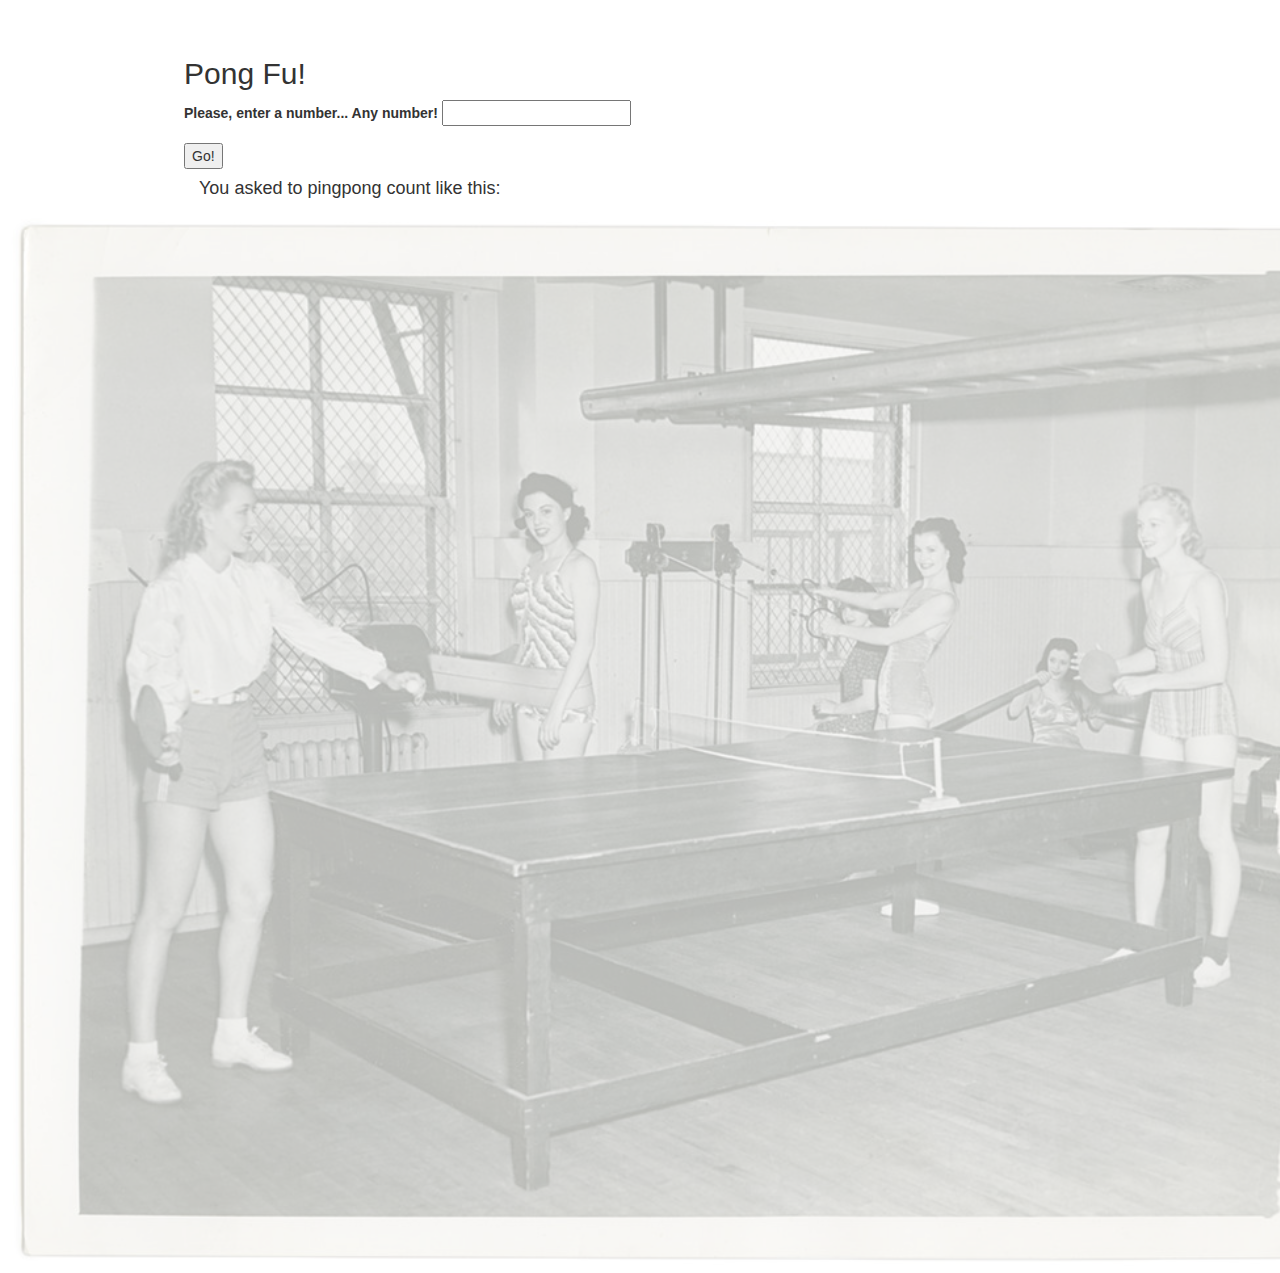
<file: index.html>
<!DOCTYPE html>
<html>
  <head>
    <meta charset="utf-8">
    <meta name="viewport" content="width=device-width">
    <link href="css/bootstrap.min.css" rel="stylesheet">
    <link href="css/styles.css" rel="stylesheet" type="text/css">
    <script src="js/jquery-1.12.0.js"></script>
    <script src="js/bootstrap.min.js"></script>
    <script src="js/scripts.js"></script>
    <title>Pong Fu</title>
    <style>
      p {
        width: 360px;
      }
    </style>
  </head>
  <body>
    <div class="container">
      <div class="pongForm">
        <h2>Pong Fu!</h2>
        <form>
          <div class="form-group">
            <label for="userInput">Please, enter a number... Any number!</label>
            <input id="userInput" type="text">
          </div>
          <button type="submit" name="button">Go!</button>
        </form>
        <div class="container">
          <h4>You asked to pingpong count like this:</h4>
          <ul id="result"></ul>
        </div>
      </div>
    </div>
    <div id="background">
      <img src="css/img/pingpong-ladies.jpg" alt="Vintage photo of women playing ping pong"/>
    </div>
  </body>
</html>
</file>
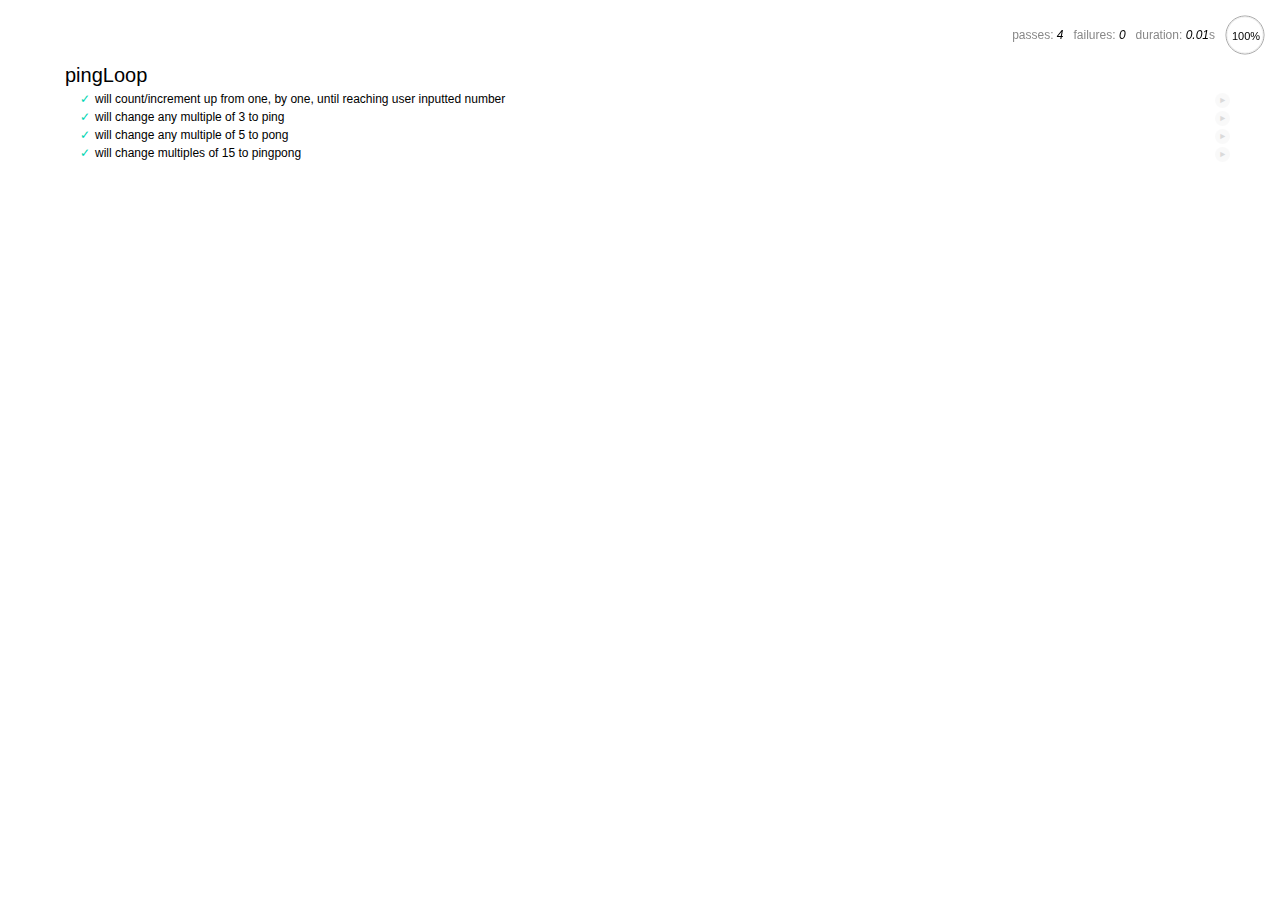
<file: spec/spec-runner.html>
<html>
<head>
  <title>Mocha spec runner</title>
  <link rel="stylesheet" href="mocha.css">
</head>
<body>
  <div id="mocha"></div>
  <script src="../js/jquery-1.12.0.js"></script>  
  <script src="../js/scripts.js"></script>
  <script src="mocha.js"></script>
  <script src="chai.js"></script>
  <script>mocha.setup('bdd');</script>
  <script src="specs.js"></script>
  <script>
    expect = chai.expect;
    mocha.checkLeaks();
    mocha.globals(['jQuery']);
    mocha.run();
  </script>
</body>
</html>
</file>
<file: css/styles.css>
img {
  align-content: stretch;
  left: 0px;
  top: -10px;
  z-index: -1;
  width: 105%;
  opacity: 0.3;
}
.pongForm {
  margin: 5% 0 0 10%;
}

/*li {
  list-style-type: none;
}*/

#result {
  width: 400px;
}
</file>
<file: spec/mocha.css>
@charset "utf-8";

body {
  margin:0;
}

#mocha {
  font: 20px/1.5 "Helvetica Neue", Helvetica, Arial, sans-serif;
  margin: 60px 50px;
}

#mocha ul,
#mocha li {
  margin: 0;
  padding: 0;
}

#mocha ul {
  list-style: none;
}

#mocha h1,
#mocha h2 {
  margin: 0;
}

#mocha h1 {
  margin-top: 15px;
  font-size: 1em;
  font-weight: 200;
}

#mocha h1 a {
  text-decoration: none;
  color: inherit;
}

#mocha h1 a:hover {
  text-decoration: underline;
}

#mocha .suite .suite h1 {
  margin-top: 0;
  font-size: .8em;
}

#mocha .hidden {
  display: none;
}

#mocha h2 {
  font-size: 12px;
  font-weight: normal;
  cursor: pointer;
}

#mocha .suite {
  margin-left: 15px;
}

#mocha .test {
  margin-left: 15px;
  overflow: hidden;
}

#mocha .test.pending:hover h2::after {
  content: '(pending)';
  font-family: arial, sans-serif;
}

#mocha .test.pass.medium .duration {
  background: #c09853;
}

#mocha .test.pass.slow .duration {
  background: #b94a48;
}

#mocha .test.pass::before {
  content: '✓';
  font-size: 12px;
  display: block;
  float: left;
  margin-right: 5px;
  color: #00d6b2;
}

#mocha .test.pass .duration {
  font-size: 9px;
  margin-left: 5px;
  padding: 2px 5px;
  color: #fff;
  -webkit-box-shadow: inset 0 1px 1px rgba(0,0,0,.2);
  -moz-box-shadow: inset 0 1px 1px rgba(0,0,0,.2);
  box-shadow: inset 0 1px 1px rgba(0,0,0,.2);
  -webkit-border-radius: 5px;
  -moz-border-radius: 5px;
  -ms-border-radius: 5px;
  -o-border-radius: 5px;
  border-radius: 5px;
}

#mocha .test.pass.fast .duration {
  display: none;
}

#mocha .test.pending {
  color: #0b97c4;
}

#mocha .test.pending::before {
  content: '◦';
  color: #0b97c4;
}

#mocha .test.fail {
  color: #c00;
}

#mocha .test.fail pre {
  color: black;
}

#mocha .test.fail::before {
  content: '✖';
  font-size: 12px;
  display: block;
  float: left;
  margin-right: 5px;
  color: #c00;
}

#mocha .test pre.error {
  color: #c00;
  max-height: 300px;
  overflow: auto;
}

#mocha .test .html-error {
  overflow: auto;
  color: black;
  line-height: 1.5;
  display: block;
  float: left;
  clear: left;
  font: 12px/1.5 monaco, monospace;
  margin: 5px;
  padding: 15px;
  border: 1px solid #eee;
  max-width: 85%; /*(1)*/
  max-width: calc(100% - 42px); /*(2)*/
  max-height: 300px;
  word-wrap: break-word;
  border-bottom-color: #ddd;
  -webkit-border-radius: 3px;
  -webkit-box-shadow: 0 1px 3px #eee;
  -moz-border-radius: 3px;
  -moz-box-shadow: 0 1px 3px #eee;
  border-radius: 3px;
}

#mocha .test .html-error pre.error {
  border: none;
  -webkit-border-radius: none;
  -webkit-box-shadow: none;
  -moz-border-radius: none;
  -moz-box-shadow: none;
  padding: 0;
  margin: 0;
  margin-top: 18px;
  max-height: none;
}

/**
 * (1): approximate for browsers not supporting calc
 * (2): 42 = 2*15 + 2*10 + 2*1 (padding + margin + border)
 *      ^^ seriously
 */
#mocha .test pre {
  display: block;
  float: left;
  clear: left;
  font: 12px/1.5 monaco, monospace;
  margin: 5px;
  padding: 15px;
  border: 1px solid #eee;
  max-width: 85%; /*(1)*/
  max-width: calc(100% - 42px); /*(2)*/
  word-wrap: break-word;
  border-bottom-color: #ddd;
  -webkit-border-radius: 3px;
  -webkit-box-shadow: 0 1px 3px #eee;
  -moz-border-radius: 3px;
  -moz-box-shadow: 0 1px 3px #eee;
  border-radius: 3px;
}

#mocha .test h2 {
  position: relative;
}

#mocha .test a.replay {
  position: absolute;
  top: 3px;
  right: 0;
  text-decoration: none;
  vertical-align: middle;
  display: block;
  width: 15px;
  height: 15px;
  line-height: 15px;
  text-align: center;
  background: #eee;
  font-size: 15px;
  -moz-border-radius: 15px;
  border-radius: 15px;
  -webkit-transition: opacity 200ms;
  -moz-transition: opacity 200ms;
  transition: opacity 200ms;
  opacity: 0.3;
  color: #888;
}

#mocha .test:hover a.replay {
  opacity: 1;
}

#mocha-report.pass .test.fail {
  display: none;
}

#mocha-report.fail .test.pass {
  display: none;
}

#mocha-report.pending .test.pass,
#mocha-report.pending .test.fail {
  display: none;
}
#mocha-report.pending .test.pass.pending {
  display: block;
}

#mocha-error {
  color: #c00;
  font-size: 1.5em;
  font-weight: 100;
  letter-spacing: 1px;
}

#mocha-stats {
  position: fixed;
  top: 15px;
  right: 10px;
  font-size: 12px;
  margin: 0;
  color: #888;
  z-index: 1;
}

#mocha-stats .progress {
  float: right;
  padding-top: 0;
}

#mocha-stats em {
  color: black;
}

#mocha-stats a {
  text-decoration: none;
  color: inherit;
}

#mocha-stats a:hover {
  border-bottom: 1px solid #eee;
}

#mocha-stats li {
  display: inline-block;
  margin: 0 5px;
  list-style: none;
  padding-top: 11px;
}

#mocha-stats canvas {
  width: 40px;
  height: 40px;
}

#mocha code .comment { color: #ddd; }
#mocha code .init { color: #2f6fad; }
#mocha code .string { color: #5890ad; }
#mocha code .keyword { color: #8a6343; }
#mocha code .number { color: #2f6fad; }

@media screen and (max-device-width: 480px) {
  #mocha {
    margin: 60px 0px;
  }

  #mocha #stats {
    position: absolute;
  }
}
</file>
